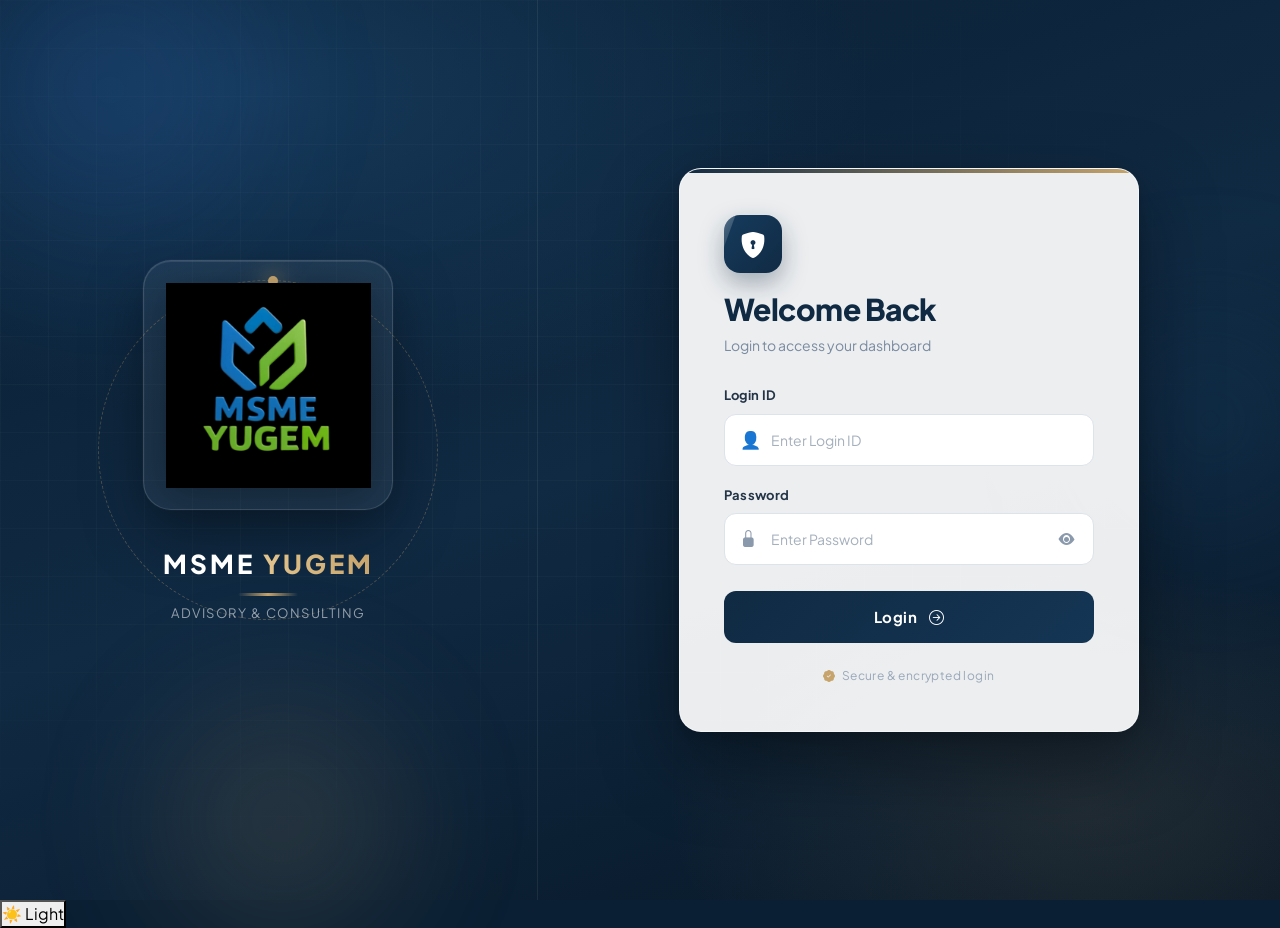
<file: frontend/index.html>
<!DOCTYPE html>
<html lang="en">

<head>

    <meta charset="UTF-8">

    <meta name="viewport" content="width=device-width, initial-scale=1.0">

    <title>Yugem Advisory - Dashboard</title>

    <link rel="stylesheet" href="css/style.css">

</head>


<body>

    <div class="app-layout">


        <!-- =====================================================
             SIDEBAR
        ====================================================== -->

        <aside class="sidebar" id="sidebar">


            <!-- MSME YUGEM LOGO -->

            <div class="sidebar-logo-image">

                <img src="images/msme-yugem-logo.jpeg" alt="MSME YUGEM" draggable="false">

            </div>


            <!-- SIDEBAR MENU -->

            <nav class="sidebar-menu">


                <a href="index.html" class="active">

                    <span>▣</span>

                    <span>Dashboard</span>

                </a>


                <a href="payment-entry.html">

                    <span>＋</span>

                    <span>New Payment</span>

                </a>


                <a href="payment-entries.html">

                    <span>▤</span>

                    <span>Payment Entries</span>

                </a>


                <a href="./report.html">
                    
                    <span>▥</span>

                    <span>Reports</span>

                </a>


                <a href="login.html" class="logout-btn">

                    <span>↪</span>

                    <span>Logout</span>

                </a>


            </nav>


        </aside>



        <!-- =====================================================
             MAIN CONTENT
        ====================================================== -->

        <main class="main-content">


            <!-- TOP HEADER -->

            <header class="top-header">


                <div class="top-header-left">


                    <button type="button" class="menu-toggle" id="menuToggle">

                        ☰

                    </button>


                    <h2>

                        Dashboard

                    </h2>


                </div>



                <div class="top-header-right">


                    <div class="user-icon">

                        👤

                    </div>


                    <span class="user-name" id="headerUserName">

                        BDE User

                    </span>


                </div>


            </header>



            <!-- =====================================================
                 CONTENT
            ====================================================== -->

            <div class="content-wrapper">


                <h1 class="page-title">

                    Dashboard

                </h1>



                <!-- =================================================
                     DASHBOARD CARDS
                ================================================== -->

                <div class="dashboard-grid">


                    <!-- TOTAL PAYMENTS -->

                    <div class="dashboard-card">

                        <div class="dashboard-card-title">

                            Total Payments

                        </div>


                        <div class="dashboard-card-value" id="totalPayments">

                            0

                        </div>


                        <div class="dashboard-card-small">

                            All payment entries

                        </div>

                    </div>



                    <!-- TODAY'S ENTRIES -->

                    <div class="dashboard-card">

                        <div class="dashboard-card-title">

                            Today's Entries

                        </div>


                        <div class="dashboard-card-value" id="todayEntries">

                            0

                        </div>


                        <div class="dashboard-card-small">

                            Entries created today

                        </div>

                    </div>



                    <!-- TOTAL AMOUNT -->

                    <div class="dashboard-card">

                        <div class="dashboard-card-title">

                            Total Amount

                        </div>


                        <div class="dashboard-card-value" id="totalAmount">

                            ₹0.00

                        </div>


                        <div class="dashboard-card-small">

                            Total payment value

                        </div>

                    </div>



                    <!-- PENDING AMOUNT -->

                    <div class="dashboard-card">

                        <div class="dashboard-card-title">

                            Pending Amount

                        </div>


                        <div class="dashboard-card-value" id="pendingAmount">

                            ₹0.00

                        </div>


                        <div class="dashboard-card-small">

                            Outstanding amount

                        </div>

                    </div>


                </div>



                <!-- =================================================
                     QUICK ACTIONS
                ================================================== -->

                <div class="card">


                    <div class="card-header-row">

                        <h3>

                            Quick Actions

                        </h3>

                    </div>


                    <div class="quick-actions">


                        <a href="payment-entry.html" class="quick-action">

                            <span class="quick-action-icon">

                                ＋

                            </span>


                            <span>

                                New Payment Entry

                            </span>

                        </a>


                    </div>


                </div>



                <!-- =================================================
                     RECENT PAYMENTS
                ================================================== -->

                <div class="card">


                    <div class="card-header-row">

                        <h3>

                            Recent Payments

                        </h3>

                    </div>


                    <div class="table-container">


                        <table>


                            <thead>

                                <tr>

                                    <th>
                                        Payment ID
                                    </th>

                                    <th>
                                        Client
                                    </th>

                                    <th>
                                        Service
                                    </th>

                                    <th>
                                        Amount
                                    </th>

                                    <th>
                                        Status
                                    </th>

                                </tr>

                            </thead>


                            <tbody id="recentPaymentsBody">


                                <tr>

                                    <td colspan="5">


                                        <div class="empty-state">


                                            <div class="empty-state-icon">

                                                ▤

                                            </div>


                                            <h3>

                                                Loading payments...

                                            </h3>


                                            <p>

                                                Please wait.

                                            </p>


                                        </div>


                                    </td>

                                </tr>


                            </tbody>


                        </table>


                    </div>


                </div>



            </div>


        </main>


    </div>



    <!-- =====================================================
         COMMON JAVASCRIPT
    ====================================================== -->


    <script src="js/common.js"></script>
    <script src="js/theme.js"></script>



    <!-- =====================================================
         DASHBOARD LIVE DATA
    ====================================================== -->

    <script>

        (function () {


            /* =================================================
               ELEMENTS
            ================================================= */

            const totalPayments =
                document.getElementById("totalPayments");


            const todayEntries =
                document.getElementById("todayEntries");


            const totalAmount =
                document.getElementById("totalAmount");


            const pendingAmount =
                document.getElementById("pendingAmount");


            const recentPaymentsBody =
                document.getElementById(
                    "recentPaymentsBody"
                );



            /* =================================================
               SAFETY CHECK
            ================================================= */

            if (
                !totalPayments ||
                !todayEntries ||
                !totalAmount ||
                !pendingAmount ||
                !recentPaymentsBody
            ) {

                console.error(
                    "Dashboard elements are missing."
                );

                return;

            }



            /* =================================================
               ESCAPE HTML
            ================================================= */

            function escapeHtml(value) {

                return String(value ?? "")
                    .replace(/&/g, "&amp;")
                    .replace(/</g, "&lt;")
                    .replace(/>/g, "&gt;")
                    .replace(/"/g, "&quot;")
                    .replace(/'/g, "&#039;");

            }



            /* =================================================
               MONEY FORMAT
            ================================================= */

            function formatMoney(value) {

                const amount =
                    Number(value || 0);


                return "₹" +
                    amount.toLocaleString(
                        "en-IN",
                        {
                            minimumFractionDigits: 2,
                            maximumFractionDigits: 2
                        }
                    );

            }



            /* =================================================
               TODAY CHECK
               API DATE FORMAT = DD-MM-YYYY
            ================================================= */

            function isToday(dateString) {

                if (!dateString) {

                    return false;

                }


                const parts =
                    String(dateString).split("-");


                if (parts.length !== 3) {

                    return false;

                }


                const day =
                    Number(parts[0]);


                const month =
                    Number(parts[1]);


                const year =
                    Number(parts[2]);


                const today =
                    new Date();


                return (
                    day === today.getDate() &&
                    month === today.getMonth() + 1 &&
                    year === today.getFullYear()
                );

            }



            /* =================================================
               GET SERVICES
            ================================================= */

            function getServices(payment) {


                if (
                    Array.isArray(payment.services) &&
                    payment.services.length > 0
                ) {

                    return payment.services
                        .filter(Boolean)
                        .join(", ");

                }


                if (
                    typeof payment.services === "string" &&
                    payment.services.trim()
                ) {

                    return payment.services;

                }


                return "—";

            }



            /* =================================================
               STATUS CLASS
            ================================================= */

            function getStatusClass(status) {

                const value =
                    String(status || "")
                        .trim()
                        .toUpperCase();


                if (value === "PAID") {

                    return "completed";

                }


                if (
                    value === "PARTIAL" ||
                    value === "PENDING"
                ) {

                    return "pending";

                }


                if (
                    value === "CANCELLED" ||
                    value === "REJECTED"
                ) {

                    return "cancelled";

                }


                return "default";

            }



            /* =================================================
               LOAD DASHBOARD
            ================================================= */

            async function loadDashboard() {


                try {


                    const response =
                        await fetch(
                            "/api/payments?_=" +
                            Date.now(),
                            {
                                cache: "no-store"
                            }
                        );


                    const data =
                        await response.json();


                    if (
                        !response.ok ||
                        data.status !== "success"
                    ) {

                        throw new Error(
                            data.message ||
                            "Unable to load payments."
                        );

                    }


                    const payments =
                        Array.isArray(data.payments)
                            ? data.payments
                            : [];



                    /* =========================================
                       TOTAL PAYMENTS
                    ========================================== */

                    totalPayments.textContent =
                        payments.length;



                    /* =========================================
                       TODAY'S ENTRIES
                    ========================================== */

                    const todayCount =
                        payments.filter(
                            function (payment) {

                                return isToday(
                                    payment.payment_date
                                );

                            }
                        ).length;


                    todayEntries.textContent =
                        todayCount;



                    /* =========================================
                       TOTAL AMOUNT
                    ========================================== */

                    let total = 0;


                    payments.forEach(
                        function (payment) {

                            total += Number(
                                payment.total_amount || 0
                            );

                        }
                    );


                    totalAmount.textContent =
                        formatMoney(total);



                    /* =========================================
                       PENDING AMOUNT
                    ========================================== */

                    let pending = 0;


                    payments.forEach(
                        function (payment) {

                            pending += Number(
                                payment.balance_amount || 0
                            );

                        }
                    );


                    pendingAmount.textContent =
                        formatMoney(pending);



                    /* =========================================
                       LATEST 7 PAYMENTS
                    ========================================== */

                    const recentPayments =
                        payments.slice(0, 7);


                    if (!recentPayments.length) {


                        recentPaymentsBody.innerHTML = `

                            <tr>

                                <td colspan="5">

                                    <div class="empty-state">

                                        <div class="empty-state-icon">
                                            ▤
                                        </div>

                                        <h3>
                                            No payment entries
                                        </h3>

                                        <p>
                                            Payment entries will appear here.
                                        </p>

                                    </div>

                                </td>

                            </tr>

                        `;


                        return;

                    }



                    /* =========================================
                       RENDER RECENT PAYMENTS
                    ========================================== */

                    recentPaymentsBody.innerHTML =
                        recentPayments
                            .map(
                                function (payment) {


                                    const services =
                                        getServices(payment);


                                    const status =
                                        payment.payment_status ||
                                        "—";


                                    const statusClass =
                                        getStatusClass(status);


                                    return `

                                        <tr>

                                            <td>

                                                <strong>
                                                    #${escapeHtml(
                                        payment.payment_id
                                    )}
                                                </strong>

                                            </td>


                                            <td>

                                                ${escapeHtml(
                                        payment.client_name ||
                                        "—"
                                    )}

                                                <small style="
                                                    display:block;
                                                    margin-top:4px;
                                                    color:#8b949d;
                                                ">

                                                    ${escapeHtml(
                                        payment.company_name ||
                                        ""
                                    )}

                                                </small>

                                            </td>


                                            <td>

                                                ${escapeHtml(
                                        services
                                    )}

                                            </td>


                                            <td>

                                                <strong>

                                                    ${formatMoney(
                                        payment.total_amount
                                    )}

                                                </strong>

                                            </td>


                                            <td>

                                                <span
                                                    class="dashboard-status ${statusClass}"
                                                >

                                                    ${escapeHtml(
                                        status
                                    )}

                                                </span>

                                            </td>

                                        </tr>

                                    `;

                                }
                            )
                            .join("");


                }


                catch (error) {


                    console.error(
                        "Dashboard live update error:",
                        error
                    );


                    recentPaymentsBody.innerHTML = `

                        <tr>

                            <td colspan="5">

                                <div class="empty-state">

                                    <div class="empty-state-icon">
                                        ⚠
                                    </div>

                                    <h3>
                                        Unable to load payments
                                    </h3>

                                    <p>
                                        Please check the server connection.
                                    </p>

                                </div>

                            </td>

                        </tr>

                    `;

                }

            }



            /* =================================================
               FIRST LOAD
            ================================================= */

            loadDashboard();



            /* =================================================
               LIVE UPDATE
               Every 5 Seconds
            ================================================= */

            setInterval(
                loadDashboard,
                5000
            );


        })();

    </script>



    <!-- =====================================================
         LOGO PROTECTION
    ====================================================== -->

    <script>


        function isLogoElement(target) {

            return (
                target instanceof Element &&
                target.closest(
                    ".sidebar-logo-image"
                ) !== null
            );

        }



        /* RIGHT CLICK PROTECTION */

        document.addEventListener(
            "contextmenu",
            function (event) {

                if (
                    isLogoElement(
                        event.target
                    )
                ) {

                    event.preventDefault();

                }

            }
        );



        /* DRAG PROTECTION */

        document.addEventListener(
            "dragstart",
            function (event) {

                if (
                    isLogoElement(
                        event.target
                    )
                ) {

                    event.preventDefault();

                }

            }
        );



        /* SELECTION PROTECTION */

        document.addEventListener(
            "selectstart",
            function (event) {

                if (
                    isLogoElement(
                        event.target
                    )
                ) {

                    event.preventDefault();

                }

            }
        );


    </script>


</body>

</html>
</file>
<file: frontend/css/style.css>
@import url('https://fonts.googleapis.com/css2?family=Geist:wght@400;500;600;700&family=Geist+Mono:wght@500&display=swap');

/* =========================================================
   YUGEM DESIGN SYSTEM — single source of truth (dark fintech)
========================================================= */
:root {
    color-scheme: dark;
    --bg: #07090c;
    --bg-2: #0b0e13;
    --surface: #0f1319;
    --surface-2: #131820;
    --surface-3: #1a2029;
    --border: #1f2630;
    --border-strong: #2c3542;
    --text: #e7ecf2;
    --text-2: #b4bfcb;
    --muted: #7a8594;
    --primary: #22c55e;
    --primary-strong: #16a34a;
    --primary-soft: rgba(34, 197, 94, 0.12);
    --primary-line: rgba(34, 197, 94, 0.35);
    --blue: #3b82f6;
    --blue-soft: rgba(59, 130, 246, 0.12);
    --blue-line: rgba(59, 130, 246, 0.35);
    --danger: #f04444;
    --danger-soft: rgba(240, 68, 68, 0.12);
    --danger-line: rgba(240, 68, 68, 0.35);
    --warning: #f59e0b;
    --warning-soft: rgba(245, 158, 11, 0.12);
    --warning-line: rgba(245, 158, 11, 0.35);
    --radius: 10px;
    --radius-sm: 7px;
    --shadow-sm: 0 1px 2px rgba(0, 0, 0, 0.4);
    --shadow-md: 0 8px 24px rgba(0, 0, 0, 0.45);
    --shadow-lg: 0 18px 45px rgba(0, 0, 0, 0.6);
    --font: 'Geist', 'Segoe UI', system-ui, sans-serif;
    --mono: 'Geist Mono', ui-monospace, monospace;
    --grid: linear-gradient(rgba(255, 255, 255, 0.025) 1px, transparent 1px) 0 0 / 32px 32px,
        linear-gradient(90deg, rgba(255, 255, 255, 0.025) 1px, transparent 1px) 0 0 / 32px 32px;
}

500;
600;
700;
800&display=swap');


* {
    margin: 0;
    padding: 0;
    box-sizing: border-box;
}

html {
    scroll-behavior: smooth;
}



body {
    font-family: var(--font);
    background: radial-gradient(ellipse 70% 45% at 85% -10%, rgba(34, 197, 94, 0.1), transparent 60%),
        radial-gradient(ellipse 60% 40% at -10% 110%, rgba(59, 130, 246, 0.08), transparent 60%),
        var(--surface-3);
    color: var(--text);
    min-height: 100vh;
    -webkit-font-smoothing: antialiased;
}

::selection {
    background: rgba(34, 197, 94, 0.35);
}

::-webkit-scrollbar {
    width: 9px;
    height: 9px;
}

::-webkit-scrollbar-track {
    background: transparent;
}

::-webkit-scrollbar-thumb {
    background: var(--border-strong);
    border-radius: 10px;
}

::-webkit-scrollbar-thumb:hover {
    background: var(--primary);
}

button,
input,
select,
textarea {
    font-family: inherit;
}

button {
    cursor: pointer;
}

input,
select,
textarea {
    outline: none;
}

a {
    text-decoration: none;
    color: inherit;
}


/* =========================================================
   LOGIN
========================================================= */

.login-page {
    min-height: 100vh;
    display: flex;
    background: var(--surface);
}

.login-left {
    width: 38%;
    min-height: 100vh;
    background: linear-gradient(160deg, var(--blue), var(--blue) 55%, var(--blue));
    position: relative;
    overflow: hidden;
    display: flex;
    align-items: center;
    justify-content: center;
}

.login-left::after {
    content: "";
    position: absolute;
    width: 120%;
    height: 260px;
    left: -10%;
    bottom: -140px;
    background: linear-gradient(90deg, var(--primary), var(--primary), var(--primary));
    border-radius: 50% 50% 0 0;
    opacity: 0.9;
    z-index: 1;
}

.login-left::before {
    content: "";
    position: absolute;
    width: 120%;
    height: 220px;
    left: -10%;
    bottom: -180px;
    background: var(--blue);
    border-radius: 50% 50% 0 0;
    z-index: 2;
}

.login-brand {
    width: 100%;
    color: var(--text);
    text-align: center;
    position: relative;
    z-index: 5;
    display: flex;
    align-items: center;
    justify-content: center;
}

.login-logo-image {
    width: 100%;
    display: flex;
    align-items: center;
    justify-content: center;
    margin: 0 auto;
    position: relative;
    z-index: 10;
}

.login-logo-image img {
    width: 220px;
    height: 220px;
    object-fit: contain;
    display: block;
    filter: drop-shadow(0 10px 25px rgba(0, 0, 0, 0.66));
    user-select: none;
    -webkit-user-select: none;
    -webkit-user-drag: none;
    pointer-events: none;
}

.login-logo {
    display: none;
}

.login-brand h1,
.login-brand h2,
.login-brand p {
    display: none;
}

.login-right {
    flex: 1;
    min-height: 100vh;
    display: flex;
    align-items: center;
    justify-content: center;
    padding: 40px;
}

.login-box {
    width: 100%;
    max-width: 410px;
}

.login-box h2 {
    color: var(--blue);
    font-size: 27px;
    font-weight: 800;
    margin-bottom: 8px;
}

.subtitle {
    color: var(--muted);
    font-size: 13px;
    margin-bottom: 30px;
}

.login-form-group {
    margin-bottom: 20px;
}

.login-form-group label {
    display: block;
    font-size: 12px;
    font-weight: 700;
    margin-bottom: 8px;
}

.login-input-wrapper {
    position: relative;
}

.login-input-wrapper input {
    width: 100%;
    height: 48px;
    padding: 0 45px 0 14px;
    border: 1.5px solid var(--border);
    border-radius: 10px;
    font-size: 13px;
    background: var(--surface);
    transition: border-color 0.25s ease,
        box-shadow 0.25s ease;
}

.login-input-wrapper input:hover {
    border-color: var(--border-strong);
}

.login-input-wrapper input:focus {
    border-color: var(--primary);
    box-shadow: 0 0 0 4px rgba(34, 197, 94, 0.16);
}

.login-input-icon {
    position: absolute;
    right: 14px;
    top: 50%;
    transform: translateY(-50%);
}

.password-toggle {
    position: absolute;
    right: 8px;
    top: 50%;
    transform: translateY(-50%);
    border: none;
    background: transparent;
    font-size: 16px;
    width: 34px;
    height: 34px;
    border-radius: 8px;
    color: var(--muted);
    display: flex;
    align-items: center;
    justify-content: center;
    transition: all 0.2s ease;
}

.password-toggle:hover {
    background: var(--surface-2);
    color: var(--blue);
}

.login-button {
    width: 100%;
    height: 48px;
    border: none;
    border-radius: 10px;
    background: linear-gradient(135deg, var(--blue) 0%, var(--blue) 100%);
    background-size: 150% 150%;
    color: var(--text);
    font-weight: 700;
    font-size: 13px;
    letter-spacing: 0.4px;
    position: relative;
    overflow: hidden;
    transition: background-position 0.4s ease,
        transform 0.2s ease,
        box-shadow 0.3s ease;
}

.login-button:hover {
    background-position: 100% 100%;
    transform: translateY(-2px);
    box-shadow: 0 12px 28px rgba(59, 130, 246, 0.32);
}

.login-button:active {
    transform: translateY(0) scale(0.98);
}


/* =========================================================
   APP LAYOUT
========================================================= */

.app-layout {
    min-height: 100vh;
    display: flex;
}


/* =========================================================
   SIDEBAR
========================================================= */

.sidebar {
    width: 250px;
    min-height: 100vh;
    position: fixed;
    left: 0;
    top: 0;
    bottom: 0;
    background: linear-gradient(180deg, var(--blue) 0%, var(--blue) 45%, var(--blue) 100%);
    color: var(--text);
    z-index: 1060;
    display: flex;
    flex-direction: column;
    box-shadow: 4px 0 24px rgba(59, 130, 246, 0.25);
    overflow-y: auto;
}

.sidebar::after {
    content: "";
    position: absolute;
    right: 0;
    top: 0;
    bottom: 0;
    width: 1px;
    background: linear-gradient(180deg, transparent, rgba(34, 197, 94, 0.35), transparent);
}

.sidebar-logo-image {
    padding: 26px 20px 18px;
    display: flex;
    align-items: center;
    justify-content: center;
    position: relative;
}

.sidebar-logo-image::after {
    content: "";
    position: absolute;
    left: 25px;
    right: 25px;
    bottom: 0;
    height: 1px;
    background: linear-gradient(90deg, transparent, rgba(34, 197, 94, 0.45), transparent);
}

.sidebar-logo-image img {
    width: 100px;
    height: 100px;
    object-fit: contain;
    display: block;
    filter: drop-shadow(0 8px 18px rgba(0, 0, 0, 0.77));
    user-select: none;
    -webkit-user-select: none;
    -webkit-user-drag: none;
    pointer-events: none;
    transition: transform 0.35s ease;
}

.sidebar-logo-image img:hover {
    transform: scale(1.05);
}

.sidebar-logo {
    padding: 22px 20px 14px;
    text-align: center;
    border-bottom: 1px solid rgba(255, 255, 255, 0.056);
}

.sidebar-brand-mark {
    display: none;
}

.sidebar-logo h1 {
    color: var(--text);
    font-size: 19px;
    font-weight: 800;
    letter-spacing: 3px;
}

.sidebar-logo span {
    display: block;
    margin-top: 3px;
    color: var(--primary);
    font-size: 9px;
    letter-spacing: 4px;
}

.sidebar-menu {
    padding: 18px 12px;
    flex: 1;
}

.sidebar-menu a {
    display: flex;
    align-items: center;
    gap: 12px;
    padding: 13px 15px;
    border-radius: 10px;
    margin-bottom: 6px;
    color: var(--text-2);
    font-size: 13px;
    font-weight: 600;
    position: relative;
    transition: background 0.25s ease,
        color 0.25s ease,
        transform 0.25s ease;
}

.sidebar-menu a::before {
    content: "";
    position: absolute;
    left: 0;
    top: 50%;
    transform: translateY(-50%) scaleY(0);
    width: 3px;
    height: 22px;
    border-radius: 0 4px 4px 0;
    background: linear-gradient(180deg, var(--primary), var(--primary));
    transition: transform 0.25s ease;
}

.sidebar-menu a:hover {
    background: rgba(255, 255, 255, 0.056);
    color: var(--text);
    transform: translateX(4px);
}

.sidebar-menu a:hover::before,
.sidebar-menu a.active::before {
    transform: translateY(-50%) scaleY(1);
}

.sidebar-menu a.active {
    background: linear-gradient(90deg, rgba(34, 197, 94, 0.22), rgba(34, 197, 94, 0.06));
    color: var(--text);
}

.sidebar-menu a.logout-btn {
    margin-top: 14px;
    color: var(--danger);
}

.sidebar-menu a.logout-btn:hover {
    background: rgba(240, 68, 68, 0.18);
    color: var(--danger);
}


/* =========================================================
   MAIN
========================================================= */

.main-content {
    width: calc(100% - 250px);
    margin-left: 250px;
    min-height: 100vh;
}


/* =========================================================
   HEADER
========================================================= */

.top-header {
    height: 64px;
    background: linear-gradient(90deg, var(--blue), var(--blue) 55%, var(--blue));
    color: var(--text);
    display: flex;
    align-items: center;
    justify-content: space-between;
    padding: 0 24px;
    position: sticky;
    top: 0;
    z-index: 500;
    box-shadow: 0 4px 18px rgba(59, 130, 246, 0.25);
}

.top-header-left {
    display: flex;
    align-items: center;
    gap: 14px;
}

.top-header h2 {
    font-size: 15px;
    font-weight: 700;
    letter-spacing: 0.3px;
}

.top-header-right {
    display: flex;
    align-items: center;
    gap: 10px;
    background: rgba(255, 255, 255, 0.056);
    border: 1px solid rgba(255, 255, 255, 0.084);
    padding: 6px 14px 6px 6px;
    border-radius: 999px;
    backdrop-filter: blur(6px);
}

.user-icon {
    width: 30px;
    height: 30px;
    background: linear-gradient(135deg, var(--primary), var(--primary));
    color: var(--blue);
    border-radius: 50%;
    display: flex;
    align-items: center;
    justify-content: center;
    font-size: 14px;
}

.user-name {
    font-size: 12px;
    font-weight: 600;
}

.menu-toggle {
    display: none;
    background: rgba(255, 255, 255, 0.07);
    border: 1px solid rgba(255, 255, 255, 0.105);
    color: var(--text);
    font-size: 18px;
    width: 38px;
    height: 38px;
    border-radius: 10px;
    transition: background 0.2s ease;
}

.menu-toggle:hover {
    background: rgba(255, 255, 255, 0.14);
}


/* =========================================================
   CONTENT
========================================================= */

.content-wrapper {
    width: 100%;
    max-width: 1400px;
    margin: 0 auto;
    padding: 24px;
}

.page-title {
    color: var(--blue);
    font-size: 22px;
    font-weight: 800;
    letter-spacing: -0.3px;
    margin-bottom: 20px;
}

.page-banner {
    border-radius: var(--radius);
    padding: 22px 26px;
    margin-bottom: 22px;
    background: radial-gradient(ellipse 60% 120% at 90% 50%, rgba(34, 197, 94, 0.28), transparent 60%),
        linear-gradient(120deg, var(--blue), var(--blue) 55%, var(--blue));
    color: var(--text);
    position: relative;
    overflow: hidden;
    box-shadow: 0 8px 24px rgba(59, 130, 246, 0.09);
}

.page-banner h2 {
    font-size: 20px;
    font-weight: 800;
    margin-bottom: 5px;
}

.page-banner p {
    font-size: 12px;
    color: rgba(255, 255, 255, 0.455);
    margin: 0;
}

.page-banner .banner-gold {
    color: var(--primary);
}


/* =========================================================
   FORM SECTION
========================================================= */

.form-section {
    background: var(--surface);
    border: 1px solid var(--border);
    border-radius: var(--radius);
    padding: 24px;
    margin-bottom: 18px;
    box-shadow: 0 2px 8px rgba(59, 130, 246, 0.05);
    position: relative;
    overflow: hidden;
    transition: box-shadow 0.3s ease;
}

.form-section::before {
    content: "";
    position: absolute;
    left: 0;
    top: 0;
    bottom: 0;
    width: 3px;
    background: linear-gradient(180deg, var(--blue), var(--primary));
    opacity: 0.85;
}

.form-section:hover {
    box-shadow: 0 8px 24px rgba(59, 130, 246, 0.09);
}

.form-section-title {
    display: flex;
    align-items: center;
    gap: 10px;
    color: var(--blue);
    font-size: 14px;
    font-weight: 800;
    margin-bottom: 20px;
}

.section-number {
    width: 26px;
    height: 26px;
    flex-shrink: 0;
    border-radius: 50%;
    background: linear-gradient(135deg, var(--blue), var(--blue));
    color: var(--text);
    display: flex;
    align-items: center;
    justify-content: center;
    font-size: 12px;
    font-weight: 700;
    box-shadow: 0 4px 10px rgba(59, 130, 246, 0.28);
}


/* =========================================================
   FORM GRID
========================================================= */

.form-grid {
    display: grid;
    grid-template-columns: repeat(2, minmax(0, 1fr));
    gap: 18px 28px;
}

.payment-details-grid {
    display: grid;
    grid-template-columns: repeat(2, minmax(0, 1fr));
    gap: 18px 28px;
}

.full-width {
    grid-column: 1 / -1;
}


/* =========================================================
   FORM CONTROLS
========================================================= */

.form-group {
    display: flex;
    flex-direction: column;
    gap: 7px;
}

.form-group label,
.upload-title {
    font-size: 11px;
    color: var(--text-2);
    font-weight: 700;
}

.required {
    color: var(--danger);
}

.form-group input,
.form-group select,
.form-group textarea {
    width: 100%;
    min-height: 42px;
    border: 1.5px solid var(--border);
    border-radius: 9px;
    padding: 9px 13px;
    background: var(--surface);
    color: var(--text);
    font-size: 12px;
    transition: border-color 0.25s ease,
        box-shadow 0.25s ease;
}

.form-group textarea {
    min-height: 90px;
    resize: vertical;
}

.form-group input:hover,
.form-group select:hover,
.form-group textarea:hover {
    border-color: var(--border-strong);
}

.form-group input:focus,
.form-group select:focus,
.form-group textarea:focus {
    border-color: var(--primary);
    box-shadow: 0 0 0 4px rgba(34, 197, 94, 0.15);
}

.readonly-field {
    background: var(--surface-2);
    color: var(--text-2);
    border-style: dashed;
    cursor: not-allowed;
}


/* =========================================================
   DATE TIME
========================================================= */

.date-time-grid {
    display: grid;
    grid-template-columns: 1fr 1fr;
    gap: 8px;
}

.date-time-grid input {
    min-width: 0;
}


/* =========================================================
   RADIO
========================================================= */

.radio-group {
    min-height: 42px;
    display: flex;
    align-items: center;
    flex-wrap: wrap;
    gap: 22px;
}

.radio-item {
    display: flex;
    align-items: center;
    gap: 7px;
    font-size: 12px;
    color: var(--text-2);
    cursor: pointer;
}

.radio-item input {
    width: auto;
    min-height: auto;
    accent-color: var(--blue);
}


/* =========================================================
   CALCULATION
========================================================= */

.calculation-box {
    margin-top: 18px;
    border-top: 1px solid var(--border);
    padding-top: 10px;
}

.calculation-row {
    min-height: 36px;
    display: flex;
    align-items: center;
    justify-content: space-between;
    border-bottom: 1px solid var(--border);
    font-size: 12px;
}

.calculation-label {
    color: var(--text-2);
}

.calculation-input {
    width: 110px;
    min-height: 32px;
    border: none;
    background: transparent;
    text-align: right;
    font-weight: 700;
    padding: 2px;
}

.calculation-row.total {
    color: var(--blue);
    font-weight: 800;
    font-size: 13px;
}


/* =========================================================
   UPLOAD
========================================================= */

.upload-grid {
    display: grid;
    grid-template-columns: 1fr 1fr;
    gap: 25px;
}

.upload-title {
    margin-bottom: 9px;
}

.upload-box {
    min-height: 150px;
    border: 2px dashed var(--border);
    border-radius: var(--radius);
    background: var(--surface-2);
    display: flex;
    flex-direction: column;
    align-items: center;
    justify-content: center;
    text-align: center;
    padding: 20px;
    cursor: pointer;
    transition: border-color 0.25s ease,
        background 0.25s ease,
        transform 0.25s ease;
}

.upload-box:hover {
    border-color: var(--primary);
    background: var(--primary-soft);
    transform: translateY(-2px);
}

.upload-icon {
    font-size: 30px;
    color: var(--blue);
    margin-bottom: 8px;
}

.upload-box strong {
    font-size: 11px;
    color: var(--text-2);
}

.upload-box span {
    margin-top: 6px;
    font-size: 10px;
    color: var(--muted);
}

.upload-file-name {
    color: var(--primary);
    word-break: break-word;
    font-weight: 600;
}


/* =========================================================
   BUTTONS
========================================================= */

.form-actions {
    display: flex;
    justify-content: flex-end;
    gap: 12px;
    padding-bottom: 24px;
}

.submit-btn,
.secondary-btn {
    min-height: 42px;
    padding: 0 22px;
    border-radius: 10px;
    border: none;
    font-size: 12px;
    font-weight: 700;
    letter-spacing: 0.3px;
    position: relative;
    overflow: hidden;
    transition: transform 0.2s ease,
        box-shadow 0.3s ease,
        background 0.3s ease;
}

.submit-btn {
    background: linear-gradient(135deg, var(--blue) 0%, var(--blue) 100%);
    color: var(--text);
}

.submit-btn:hover {
    transform: translateY(-2px);
    box-shadow: 0 10px 24px rgba(59, 130, 246, 0.32);
}

.submit-btn:active,
.secondary-btn:active {
    transform: translateY(0) scale(0.98);
}

.secondary-btn {
    background: var(--surface-3);
    color: var(--text-2);
}

.secondary-btn:hover {
    background: var(--surface-3);
    transform: translateY(-2px);
}

.submit-btn:disabled {
    opacity: 0.65;
    cursor: wait;
    transform: none;
}


/* =========================================================
   CARDS
========================================================= */

.card {
    background: var(--surface);
    border: 1px solid var(--border);
    border-radius: var(--radius);
    padding: 22px;
    margin-bottom: 20px;
    box-shadow: 0 2px 8px rgba(59, 130, 246, 0.05);
    transition: box-shadow 0.3s ease;
}

.card:hover {
    box-shadow: 0 8px 24px rgba(59, 130, 246, 0.09);
}

.card-header-row {
    display: flex;
    justify-content: space-between;
    align-items: center;
    margin-bottom: 18px;
}

.card-header-row h3 {
    color: var(--blue);
    font-size: 15px;
    font-weight: 800;
}


/* =========================================================
   DASHBOARD
========================================================= */

.dashboard-grid {
    display: grid;
    grid-template-columns: repeat(4, 1fr);
    gap: 16px;
    margin-bottom: 20px;
}

.dashboard-card {
    background: var(--surface);
    border: 1px solid var(--border);
    border-radius: var(--radius);
    padding: 20px;
    position: relative;
    overflow: hidden;
    box-shadow: 0 2px 8px rgba(59, 130, 246, 0.05);
    transition: transform 0.3s ease,
        box-shadow 0.3s ease;
}

.dashboard-card::before {
    content: "";
    position: absolute;
    top: 0;
    left: 0;
    right: 0;
    height: 3px;
    background: linear-gradient(90deg, var(--blue), var(--primary));
    opacity: 0;
    transition: opacity 0.3s ease;
}

.dashboard-card:hover {
    transform: translateY(-4px);
    box-shadow: 0 18px 45px rgba(59, 130, 246, 0.14);
}

.dashboard-card:hover::before {
    opacity: 1;
}

.dashboard-card-title {
    color: var(--muted);
    font-size: 11px;
    font-weight: 700;
    text-transform: uppercase;
    letter-spacing: 0.6px;
    margin-bottom: 10px;
}

.dashboard-card-value {
    color: var(--blue);
    font-size: 25px;
    font-weight: 800;
    letter-spacing: -0.5px;
}

.dashboard-card-small {
    color: var(--muted);
    font-size: 10px;
    margin-top: 7px;
}

.dashboard-card-icon {
    position: absolute;
    right: 16px;
    top: 16px;
    width: 40px;
    height: 40px;
    border-radius: 11px;
    display: flex;
    align-items: center;
    justify-content: center;
    font-size: 17px;
    background: linear-gradient(135deg, var(--blue-soft), var(--blue-soft));
    color: var(--blue);
    transition: transform 0.3s ease;
}

.dashboard-card:hover .dashboard-card-icon {
    transform: scale(1.1) rotate(-6deg);
}


/* =========================================================
   QUICK ACTIONS
========================================================= */

.quick-actions {
    display: flex;
    gap: 12px;
    flex-wrap: wrap;
}

.quick-action {
    display: flex;
    align-items: center;
    gap: 10px;
    border: 1.5px solid var(--border);
    padding: 13px 18px;
    border-radius: 10px;
    font-size: 12px;
    font-weight: 700;
    color: var(--blue);
    background: var(--surface);
    transition: border-color 0.25s ease,
        transform 0.25s ease,
        box-shadow 0.25s ease,
        background 0.25s ease;
}

.quick-action:hover {
    border-color: var(--primary);
    background: var(--primary-soft);
    transform: translateY(-3px);
    box-shadow: 0 10px 22px rgba(34, 197, 94, 0.2);
}

.quick-action-icon {
    width: 28px;
    height: 28px;
    border-radius: 50%;
    background: linear-gradient(135deg, var(--blue), var(--blue));
    color: var(--text);
    display: flex;
    align-items: center;
    justify-content: center;
    font-size: 14px;
    flex-shrink: 0;
}


/* =========================================================
   TABLE
========================================================= */

.table-container {
    width: 100%;
    overflow-x: auto;
    border-radius: 10px;
    border: 1px solid var(--border);
}

table {
    width: 100%;
    min-width: 650px;
    border-collapse: collapse;
}

th {
    background: linear-gradient(180deg, var(--surface-2), var(--surface-3));
    padding: 13px 14px;
    text-align: left;
    font-size: 10px;
    font-weight: 800;
    text-transform: uppercase;
    letter-spacing: 0.6px;
    color: var(--text-2);
    white-space: nowrap;
}

td {
    padding: 13px 14px;
    border-bottom: 1px solid var(--border);
    font-size: 11px;
    color: var(--text-2);
    vertical-align: middle;
}

tbody tr {
    transition: background 0.2s ease;
}

tbody tr:hover {
    background: var(--primary-soft);
}

tbody tr:last-child td {
    border-bottom: none;
}


/* =========================================================
   EMPTY STATE
========================================================= */

.empty-state {
    text-align: center;
    padding: 40px 30px;
    color: var(--muted);
}

.empty-state-icon {
    font-size: 34px;
    margin-bottom: 10px;
    opacity: 0.7;
}

.empty-state h3 {
    font-size: 14px;
    font-weight: 700;
    color: var(--text-2);
    margin-bottom: 6px;
}

.empty-state p {
    font-size: 11px;
}


/* =========================================================
   ALERTS
========================================================= */

.alert {
    padding: 13px 16px;
    border-radius: 10px;
    margin-bottom: 16px;
    font-size: 12px;
    font-weight: 600;
    border: 1px solid transparent;
    animation: alertIn 0.35s ease both;
}

@keyframes alertIn {
    from {
        opacity: 0;
        transform: translateY(-8px);
    }

    to {
        opacity: 1;
        transform: translateY(0);
    }
}

.alert-success {
    background: var(--primary-soft);
    color: var(--primary);
    border-color: var(--primary);
}

.alert-danger {
    background: var(--danger-soft);
    color: var(--danger);
    border-color: var(--danger);
}


/* =========================================================
   LOADING SPINNER
========================================================= */

.spinner {
    display: inline-block;
    width: 15px;
    height: 15px;
    border: 2px solid rgba(255, 255, 255, 0.28);
    border-top-color: var(--border);
    border-radius: 50%;
    animation: spin 0.7s linear infinite;
    vertical-align: middle;
}

@keyframes spin {
    to {
        transform: rotate(360deg);
    }
}


/* =========================================================
   PAYMENT ENTRY EXTRAS
========================================================= */

.pe-toggle {
    display: flex;
    flex-wrap: wrap;
    gap: 10px;
}

.pe-toggle .pe-opt {
    flex: 1;
    min-width: 140px;
    min-height: 46px;
    padding: 10px 14px;
    border: 1.5px solid var(--border);
    border-radius: 10px;
    background: var(--blue-soft);
    color: var(--text-2);
    font-size: 12px;
    font-weight: 700;
    text-align: center;
    cursor: pointer;
    display: flex;
    flex-direction: column;
    align-items: center;
    justify-content: center;
    gap: 3px;
    transition: border-color 0.25s ease,
        background 0.25s ease,
        transform 0.25s ease,
        box-shadow 0.25s ease;
}

.pe-toggle .pe-opt:hover {
    transform: translateY(-2px);
    box-shadow: 0 2px 8px rgba(59, 130, 246, 0.05);
}

.pe-toggle .pe-opt b {
    font-size: 19px;
    font-weight: 800;
}

.pe-toggle .pe-opt small {
    font-size: 10px;
    font-weight: 500;
}

.pe-toggle .pe-green.active {
    background: var(--primary-soft);
    border-color: var(--primary);
    color: var(--primary);
    box-shadow: 0 6px 16px rgba(34, 197, 94, 0.18);
}

.pe-toggle .pe-blue.active {
    background: var(--blue-soft);
    border-color: var(--blue);
    color: var(--blue);
    box-shadow: 0 6px 16px rgba(59, 130, 246, 0.16);
}

.pe-grid3 {
    grid-template-columns: repeat(3, minmax(0, 1fr));
}

.pe-cards {
    display: flex;
    flex-wrap: wrap;
    gap: 13px;
    margin-top: 18px;
}

.pe-card {
    flex: 1;
    min-width: 180px;
    padding: 16px 18px;
    border-radius: var(--radius);
    border: 1px solid transparent;
    transition: transform 0.25s ease, box-shadow 0.25s ease;
}

.pe-card:hover {
    transform: translateY(-3px);
}

.pe-card small {
    display: block;
    font-size: 10px;
    font-weight: 800;
    letter-spacing: 1px;
    text-transform: uppercase;
    margin-bottom: 6px;
    opacity: 0.85;
}

.pe-card strong {
    font-size: 21px;
    font-weight: 800;
}

.pe-card-green {
    background: var(--primary-soft);
    border-color: var(--primary);
    color: var(--primary);
}

.pe-card-blue {
    background: var(--blue-soft);
    border-color: var(--blue);
    color: var(--text);
}

.pe-card-yellow {
    background: var(--primary-soft);
    border-color: var(--primary);
    color: var(--warning);
    display: flex;
    align-items: center;
    justify-content: space-between;
}

.pe-card-yellow small {
    margin: 0;
}

.pe-wide {
    flex-basis: 100%;
}

.pe-chips {
    display: flex;
    flex-wrap: wrap;
    gap: 8px;
    margin-top: 14px;
}

.pe-chip {
    background: linear-gradient(135deg, var(--blue-soft), var(--blue-soft));
    color: var(--blue);
    padding: 6px 14px;
    border-radius: 999px;
    font-size: 11px;
    font-weight: 700;
    border: 1px solid var(--blue);
    animation: chipIn 0.3s ease both;
}

@keyframes chipIn {
    from {
        opacity: 0;
        transform: scale(0.8);
    }

    to {
        opacity: 1;
        transform: scale(1);
    }
}

.pe-muted {
    color: var(--muted);
    font-size: 11px;
}


/* =========================================================
   SERVICES MODAL
========================================================= */

.pe-modal {
    position: fixed;
    inset: 0;
    background: rgba(59, 130, 246, 0.55);
    backdrop-filter: blur(4px);
    display: flex;
    align-items: center;
    justify-content: center;
    z-index: 2000;
    padding: 16px;
    animation: fadeIn 0.25s ease both;
}

@keyframes fadeIn {
    from {
        opacity: 0;
    }

    to {
        opacity: 1;
    }
}

.pe-modal[hidden] {
    display: none;
}

.pe-modal-box {
    background: var(--surface);
    border-radius: 16px;
    width: 100%;
    max-width: 720px;
    max-height: 90vh;
    display: flex;
    flex-direction: column;
    box-shadow: 0 30px 80px rgba(0, 0, 0, 0.77);
    overflow: hidden;
    animation: modalIn 0.35s cubic-bezier(0.22, 1, 0.36, 1) both;
}

@keyframes modalIn {
    from {
        opacity: 0;
        transform: translateY(24px) scale(0.97);
    }

    to {
        opacity: 1;
        transform: translateY(0) scale(1);
    }
}

.pe-modal-head {
    display: flex;
    justify-content: space-between;
    align-items: flex-start;
    padding: 20px 22px 12px;
    border-bottom: 1px solid var(--border);
}

.pe-modal-head h3 {
    color: var(--blue);
    font-size: 16px;
    font-weight: 800;
}

.pe-modal-head p {
    color: var(--muted);
    font-size: 12px;
    margin-top: 4px;
}

.pe-close {
    width: 34px;
    height: 34px;
    border: none;
    border-radius: 9px;
    background: var(--surface-3);
    color: var(--blue);
    font-size: 14px;
    transition: all 0.2s ease;
}

.pe-close:hover {
    background: var(--danger-soft);
    color: var(--danger);
    transform: rotate(90deg);
}

.pe-modal-body {
    overflow-y: auto;
    padding: 4px 22px;
}

.pe-modal-foot {
    padding: 16px 22px;
    text-align: right;
    border-top: 1px solid var(--border);
    background: var(--surface-2);
}

.pe-group {
    display: flex;
    align-items: center;
    gap: 10px;
    margin: 18px 0 11px;
    color: var(--muted);
    font-size: 10px;
    font-weight: 800;
    letter-spacing: 2px;
    text-transform: uppercase;
}

.pe-group::before,
.pe-group::after {
    content: "";
    flex: 1;
    height: 1px;
    background: var(--surface-3);
}

.pe-svc-grid {
    display: grid;
    grid-template-columns: 1fr 1fr;
    gap: 10px;
}

.pe-svc {
    display: flex;
    align-items: center;
    gap: 11px;
    padding: 12px 14px;
    border: 1.5px solid var(--border);
    border-radius: 10px;
    background: var(--surface-2);
    font-size: 12px;
    font-weight: 600;
    cursor: pointer;
    transition: border-color 0.2s ease,
        background 0.2s ease,
        transform 0.2s ease;
}

.pe-svc input {
    width: 16px;
    height: 16px;
    accent-color: var(--blue);
}

.pe-svc:hover {
    transform: translateY(-2px);
    border-color: var(--border-strong);
}

.pe-svc:hover,
.pe-svc:has(input:checked) {
    border-color: var(--blue);
    background: var(--blue-soft);
    color: var(--blue);
}


/* =========================================================
   DASHBOARD STATUS BADGES
========================================================= */

.dashboard-status {
    display: inline-block;
    padding: 6px 12px;
    border-radius: 999px;
    font-size: 9px;
    font-weight: 800;
    text-transform: uppercase;
    letter-spacing: 0.5px;
    white-space: nowrap;
}

.dashboard-status.completed {
    background: var(--primary-soft);
    color: var(--primary);
}

.dashboard-status.pending {
    background: var(--primary-soft);
    color: var(--warning);
}

.dashboard-status.cancelled {
    background: var(--danger-soft);
    color: var(--danger);
}

.dashboard-status.default {
    background: var(--surface-3);
    color: var(--text-2);
}

#recentPaymentsBody td small {
    display: block;
    margin-top: 4px;
    color: var(--muted);
    font-size: 9px;
}

.recent-services {
    max-width: 260px;
    color: var(--text-2);
    font-size: 10px;
    line-height: 1.5;
}


/* =========================================================
   PAYMENT ENTRY — BDE / PAN / OTHER SERVICE
========================================================= */

#bdeName,
#panCard,
#otherService {
    width: 100%;
}

#bdeName:not(.readonly-field),
#panCard,
#otherService {
    background: var(--surface);
    border: 1.5px solid var(--border);
    color: var(--text);
    cursor: text;
}

#bdeName:focus,
#panCard:focus,
#otherService:focus {
    border-color: var(--primary);
    box-shadow: 0 0 0 4px rgba(34, 197, 94, 0.15);
}

#otherServiceGroup {
    margin-top: 12px;
}

#otherServiceGroup[hidden] {
    display: none;
}

#serviceChips {
    display: flex;
    flex-wrap: wrap;
    gap: 8px;
    margin-top: 12px;
}

#serviceChips:empty {
    display: none;
}


/* =========================================================
   REFERENCE IMAGE SERVICE CATEGORY
========================================================= */

.pe-service-category {
    display: flex;
    align-items: center;
    gap: 12px;
    margin: 18px 0 10px;
    color: var(--muted);
    font-size: 10px;
    font-weight: 800;
    letter-spacing: 2px;
    text-transform: uppercase;
}

.pe-service-category::before,
.pe-service-category::after {
    content: "";
    flex: 1;
    height: 1px;
    background: var(--surface-3);
}

.pe-service-category:first-child {
    margin-top: 12px;
}


/* =========================================================
   SERVICE CARD
========================================================= */

.pe-svc {
    min-height: 56px;
    padding: 10px 14px;
    gap: 12px;
    border: 1px solid var(--border);
    border-radius: 12px;
    background: var(--blue-soft);
    color: var(--text-2);
    font-size: 14px;
    font-weight: 700;
}

.pe-svc input {
    width: 22px;
    height: 22px;
    margin: 0;
    flex: 0 0 22px;
    cursor: pointer;
    accent-color: var(--blue);
}

.pe-svc-icon {
    width: 24px;
    min-width: 24px;
    text-align: center;
    font-size: 17px;
}

.pe-svc-name {
    line-height: 1.25;
}

.pe-svc:has(input:checked) {
    border-color: var(--blue);
    background: var(--blue-soft);
    color: var(--blue);
}

.pe-svc:hover {
    border-color: var(--blue);
    background: var(--blue-soft);
    transform: none;
}


/* =========================================================
   MODAL BODY & FOOTER
========================================================= */

.pe-modal-body {
    padding: 4px 22px 14px;
}

.pe-modal-foot {
    display: flex;
    align-items: center;
    justify-content: space-between;
    gap: 16px;
    padding: 16px 22px;
}

.pe-service-count {
    color: var(--text-2);
    font-size: 13px;
    font-weight: 600;
}


/* =========================================================
   PAYMENT DETAILS POPUP
========================================================= */

.payment-modal {
    position: fixed;
    inset: 0;
    background: rgba(59, 130, 246, 0.6);
    z-index: 2000;
    align-items: center;
    justify-content: center;
    padding: 16px;
}

.payment-modal[hidden] {
    display: none;
}

.payment-modal-card {
    position: relative;
    background: var(--surface);
    border-radius: 10px;
    width: 100%;
    max-width: 820px;
    max-height: 90vh;
    overflow-y: auto;
    padding: 22px;
}

.payment-modal-close {
    position: absolute;
    top: 14px;
    right: 14px;
    width: 32px;
    height: 32px;
    border: none;
    border-radius: 6px;
    background: var(--surface-3);
    color: var(--blue);
}

.payment-details-header {
    display: flex;
    justify-content: space-between;
    align-items: flex-start;
    flex-wrap: wrap;
    gap: 12px;
    margin-bottom: 14px;
    padding-right: 40px;
}

.payment-details-header h2 {
    color: var(--blue);
    font-size: 17px;
}

.payment-details-header p {
    color: var(--muted);
    font-size: 11px;
    margin-top: 3px;
}

.payment-detail-actions {
    display: flex;
    gap: 8px;
}

.btn-edit-payment,
.btn-delete-payment {
    border: none;
    border-radius: 5px;
    padding: 8px 14px;
    font-size: 11px;
    font-weight: 600;
}

.btn-edit-payment {
    background: var(--blue);
    color: var(--text);
}

.btn-delete-payment {
    background: var(--danger-soft);
    color: var(--danger);
}

.payment-detail-section {
    border: 1px solid var(--border);
    border-radius: 7px;
    padding: 14px;
    margin-bottom: 12px;
}

.payment-detail-section h3 {
    color: var(--blue);
    font-size: 12px;
    margin-bottom: 10px;
}

.payment-detail-row {
    display: flex;
    justify-content: space-between;
    gap: 12px;
    padding: 7px 0;
    border-bottom: 1px solid var(--border);
    font-size: 11px;
}

.payment-detail-row:last-child {
    border-bottom: none;
}

.payment-detail-label {
    color: var(--muted);
}

.payment-detail-value {
    color: var(--blue);
    font-weight: 600;
    text-align: right;
    word-break: break-word;
}

.payment-services-list {
    display: flex;
    flex-wrap: wrap;
    gap: 8px;
}

.payment-remarks {
    font-size: 11px;
    color: var(--text-2);
    white-space: pre-wrap;
}

.payment-attachment {
    display: flex;
    justify-content: space-between;
    align-items: center;
    padding: 7px 0;
    font-size: 11px;
}

.payment-attachment a {
    color: var(--blue);
    font-weight: 600;
}


/* =========================================================
   PAYMENT FORM - SECTION GAP FIX
========================================================= */

#paymentForm>.form-section {
    margin-bottom: 18px;
}

#paymentForm>.form-section:last-of-type {
    margin-bottom: 0;
}


/* =========================================================
   PAYMENT ENTRY - CLIENT / LEAD SECTION DIFFERENCE
========================================================= */

#paymentForm>.form-section:nth-of-type(2) {
    background: var(--surface);
    border-top: 3px solid var(--primary);
}

#paymentForm>.form-section:nth-of-type(3) {
    background: var(--blue-soft);
    border-top: 3px solid var(--blue);
}


/* =========================================================
   RESPONSIVE - TABLET
========================================================= */

@media (max-width:1100px) {

    .sidebar {
        width: 220px;
    }

    .main-content {
        width: calc(100% - 220px);
        margin-left: 220px;
    }

    .dashboard-grid {
        grid-template-columns: repeat(2, 1fr);
    }

}


/* =========================================================
   RESPONSIVE - 768 (MOBILE SLIDE-IN DRAWER)
========================================================= */

@media (max-width:768px) {

    .login-page {
        flex-direction: column;
    }

    .login-left {
        width: 100%;
        min-height: 220px;
    }

    .login-logo-image {
        display: flex;
        margin: 0 auto;
    }

    .login-logo-image img {
        width: 150px;
        height: 150px;
    }

    .login-left::before,
    .login-left::after {
        display: none;
    }

    .login-right {
        min-height: auto;
        padding: 30px 20px;
    }

    .sidebar {
        width: 260px;
        position: fixed;
        top: 0;
        bottom: 0;
        left: 0;
        z-index: 2050;
        transform: translateX(-100%);
        transition: transform 0.3s cubic-bezier(0.22, 1, 0.36, 1);
        box-shadow: 8px 0 30px rgba(0, 0, 0, 0.85);
        visibility: visible;
    }

    .sidebar.active {
        transform: translateX(0);
    }

    .main-content {
        width: 100%;
        margin-left: 0;
    }

    .menu-toggle {
        display: flex;
        align-items: center;
        justify-content: center;
    }

    .content-wrapper {
        padding: 16px;
    }

    .form-grid,
    .payment-details-grid {
        grid-template-columns: 1fr;
    }

    .upload-grid {
        grid-template-columns: 1fr;
    }

    .dashboard-grid {
        grid-template-columns: repeat(2, 1fr);
    }

    .form-actions {
        flex-direction: column;
    }

    .submit-btn,
    .secondary-btn {
        width: 100%;
    }

    .page-banner {
        padding: 18px 20px;
    }

    .pe-grid3,
    .pe-svc-grid {
        grid-template-columns: 1fr;
    }

    .pe-modal-foot {
        padding: 14px;
    }

    .pe-modal-body {
        padding-left: 14px;
        padding-right: 14px;
    }

}


/* =========================================================
   RESPONSIVE - MOBILE
========================================================= */

@media (max-width:480px) {

    .top-header {
        height: 58px;
        padding: 0 14px;
    }

    .top-header h2 {
        font-size: 13px;
    }

    .user-name {
        display: none;
    }

    .top-header-right {
        padding: 5px;
        border-radius: 50%;
    }

    .content-wrapper {
        padding: 12px;
    }

    .form-section {
        padding: 17px;
        border-radius: 10px;
    }

    .dashboard-grid {
        grid-template-columns: 1fr;
    }

    .date-time-grid {
        grid-template-columns: 1fr;
    }

    .login-left {
        min-height: 180px;
    }

    .login-logo-image img {
        width: 125px;
        height: 125px;
    }

    .login-right {
        padding: 25px 15px;
    }

    .login-box h2 {
        font-size: 23px;
    }

    .upload-box {
        min-height: 130px;
    }

    .page-banner h2 {
        font-size: 17px;
    }

    .quick-action {
        width: 100%;
    }

}


/* =========================================================
   SMALL MOBILE
========================================================= */

@media (max-width:360px) {

    .content-wrapper {
        padding: 10px;
    }

    .form-section {
        padding: 14px;
    }

    .form-section-title {
        font-size: 13px;
    }

    .page-title {
        font-size: 19px;
    }

    .login-logo-image img {
        width: 110px;
        height: 110px;
    }

}


/* =========================================================
   SIDEBAR BACKDROP & OVERLAY FIX
========================================================= */

#sidebarOverlay {
    display: none;
    pointer-events: none;
    opacity: 0;
    visibility: hidden;
    z-index: 1040;
}

#sidebar.active~#sidebarOverlay {
    display: block;
    pointer-events: auto;
    opacity: 1;
    visibility: visible;
    z-index: 2040;
}

.sidebar-backdrop,
.offcanvas-backdrop,
.modal-backdrop {
    z-index: 1050;
}

@media (min-width:769px) {

    #sidebarOverlay {
        display: none;
        pointer-events: none;
        opacity: 0;
        visibility: hidden;
    }

}

#sidebarOverlay {
    display: none;
    pointer-events: none;
    opacity: 0;
    visibility: hidden;
}

#sidebar.active~#sidebarOverlay {
    display: block;
    pointer-events: auto;
    opacity: 1;
    visibility: visible;
}

/* =========================================================
   GLOBAL SIDEBAR OVERLAY SAFETY
========================================================= */

#sidebarOverlay {
    display: none;
    opacity: 0;
    visibility: hidden;
    pointer-events: none;
}

body.sidebar-open #sidebarOverlay {
    display: block;
    opacity: 1;
    visibility: visible;
    pointer-events: auto;
}

/* =========================================================
   GLOBAL SIDEBAR OVERLAY
========================================================= */

#sidebarOverlay {
    display: none;
    visibility: hidden;
    opacity: 0;
    pointer-events: none;
}

@media (max-width:768px) {

    #sidebarOverlay {
        position: fixed;
        inset: 0;
        background: rgba(59, 130, 246, 0.5);
        z-index: 1040;
        transition: opacity 0.2s ease;
    }

}

@media (min-width:769px) {

    #sidebarOverlay {
        display: none;
        visibility: hidden;
        opacity: 0;
        pointer-events: none;
    }

}

/* =========================================================
   REFERENCE LAYER — shared component treatment
========================================================= */
body {
    background: radial-gradient(ellipse 60% 40% at 80% -10%, rgba(34, 197, 94, 0.08), transparent 60%),
        radial-gradient(ellipse 50% 40% at 0% 100%, rgba(59, 130, 246, 0.07), transparent 60%),
        var(--grid), var(--bg);
    color: var(--text);
    font-family: var(--font);
    font-size: 14px;
    letter-spacing: -0.005em;
}

::selection {
    background: var(--primary-line);
}

::-webkit-scrollbar-thumb {
    background: var(--border-strong);
}

::-webkit-scrollbar-thumb:hover {
    background: var(--primary);
}

/* Sidebar */
.sidebar {
    background: var(--bg-2);
    border-right: 1px solid var(--border);
    box-shadow: none;
}

.sidebar-logo-image,
.sidebar-brand,
.sidebar-logo {
    border-bottom: 1px solid var(--border);
    background: transparent;
}

.sidebar-logo-image img {
    border-radius: 8px;
}

.sidebar-menu a {
    color: var(--muted);
    border-radius: 8px;
    font-size: 13px;
    font-weight: 500;
    border: 1px solid transparent;
    background: transparent;
}

.sidebar-menu a:hover {
    color: var(--text);
    background: var(--surface-2);
}

.sidebar-menu a.active {
    color: var(--primary);
    background: var(--primary-soft);
    border-color: var(--primary-line);
    box-shadow: none;
}

.sidebar-menu a.active::before,
.sidebar-menu a.active::after {
    background: var(--primary);
}

.sidebar-menu .logout-btn:hover {
    color: var(--danger);
    background: var(--danger-soft);
}

/* Header */
.top-header,
.topbar {
    background: rgba(11, 14, 19, 0.75);
    backdrop-filter: blur(12px);
    border-bottom: 1px solid var(--border);
    box-shadow: none;
}

.top-header h2,
.topbar h1 {
    color: var(--text);
    font-size: 15px;
    font-weight: 600;
}

.user-icon {
    background: var(--primary-soft);
    color: var(--primary);
    border: 1px solid var(--primary-line);
}

.menu-toggle {
    background: var(--surface-2);
    color: var(--text);
    border: 1px solid var(--border);
}

/* Headings */
h1,
h2,
h3,
.page-title,
.report-page-header {
    color: var(--text);
    letter-spacing: -0.02em;
}

.page-title,
.report-page-header,
.access-header h1 {
    font-size: 22px;
    font-weight: 600;
}

/* Cards */
.card,
.dashboard-card,
.access-card,
.report-filter-card,
.report-table-card,
.report-summary-card,
.gst-card,
.form-section,
.pe-card,
.table-container,
.table-wrapper,
.access-table-wrapper,
.quick-action,
.page-banner,
.login-box {
    background: var(--surface);
    border: 1px solid var(--border);
    box-shadow: none;
    border-radius: var(--radius);
}

.dashboard-card:hover,
.quick-action:hover {
    border-color: var(--border-strong);
    transform: none;
}

.dashboard-card-value,
.report-summary-value,
.gst-value,
.access-card .value,
.pe-card strong {
    color: var(--text);
    font-family: var(--mono);
    font-weight: 500;
    letter-spacing: -0.03em;
}

.dashboard-card-title,
.report-summary-title,
.access-card .label,
.gst-title {
    color: var(--muted);
    font-size: 11px;
    text-transform: uppercase;
    letter-spacing: 0.06em;
    font-weight: 500;
}

.pe-card-green strong {
    color: var(--primary);
}

.pe-card-blue strong {
    color: var(--blue);
}

.pe-card-yellow strong {
    color: var(--warning);
}

.quick-action-icon,
.section-number,
.upload-icon {
    background: var(--primary-soft);
    color: var(--primary);
}

.page-banner,
.banner-gold {
    background: linear-gradient(120deg, var(--primary-soft), var(--blue-soft)), var(--surface);
}

/* Tables */
table th,
.payment-table th,
.access-table th {
    background: var(--surface-2);
    color: var(--muted);
    font-size: 11px;
    text-transform: uppercase;
    letter-spacing: 0.06em;
    font-weight: 500;
    border-bottom: 1px solid var(--border);
}

table td {
    color: var(--text-2);
    border-bottom: 1px solid var(--border);
    font-size: 13px;
}

table tbody tr:hover {
    background: var(--surface-2);
}

/* Forms */
input,
select,
textarea {
    background: var(--bg-2);
    color: var(--text);
    border: 1px solid var(--border-strong);
    border-radius: var(--radius-sm);
    font-size: 13px;
}

input[type="checkbox"],
input[type="radio"] {
    accent-color: var(--primary);
}

input::placeholder,
textarea::placeholder {
    color: var(--muted);
}

input:focus,
select:focus,
textarea:focus {
    border-color: var(--primary);
    box-shadow: 0 0 0 3px var(--primary-soft);
}

input[readonly],
.readonly-field {
    background: var(--surface-2);
    color: var(--text-2);
}

label,
.form-group label {
    color: var(--text-2);
    font-size: 12px;
    font-weight: 500;
}

.form-section-title,
.report-filter-title,
.report-table-title {
    color: var(--text);
}

.upload-box {
    background: var(--bg-2);
    border: 1px dashed var(--border-strong);
}

.upload-box:hover {
    border-color: var(--primary);
}

.pe-toggle label,
.pe-opt {
    background: var(--bg-2);
    border: 1px solid var(--border-strong);
    color: var(--text-2);
}

/* Buttons */
.submit-btn,
.btn-primary,
.btn-add-user,
.login-button,
#searchBtn {
    background: var(--primary);
    color: #04130a;
    border: 1px solid var(--primary);
    border-radius: var(--radius-sm);
    font-weight: 600;
    box-shadow: 0 0 0 0 transparent, 0 6px 20px -8px var(--primary);
}

.submit-btn:hover,
.btn-primary:hover,
.btn-add-user:hover,
.login-button:hover,
#searchBtn:hover {
    background: var(--primary-strong);
}

.secondary-btn,
.btn-secondary,
#clearSearchBtn,
.preset-pill {
    background: var(--surface-2);
    color: var(--text);
    border: 1px solid var(--border-strong);
    border-radius: var(--radius-sm);
}

.secondary-btn:hover,
.btn-secondary:hover,
#clearSearchBtn:hover,
.preset-pill:hover {
    border-color: var(--blue);
    color: var(--blue);
}

.preset-pill.active {
    background: var(--blue-soft);
    color: var(--blue);
    border-color: var(--blue-line);
}

/* Modals */
.payment-modal-box,
.payment-modal-card,
.pe-modal-box,
.user-modal-content,
.image-viewer-box {
    background: var(--surface);
    border: 1px solid var(--border-strong);
    box-shadow: var(--shadow-lg);
}

/* Payment Details - Theme Fix */
.payment-modal-card .payment-details-header h2,
.payment-modal-card .payment-detail-section h3 {
    color: var(--text);
}

.payment-modal-card .payment-details-header p,
.payment-modal-card .payment-detail-label {
    color: var(--text-2);
}

.payment-modal-card .payment-detail-value {
    background: var(--surface-2);
    color: var(--text);
    border-radius: 7px;
}

.payment-modal-card .payment-detail-section {
    background: var(--surface);
    border-color: var(--border);
}

.payment-modal-card .payment-detail-row {
    border-color: var(--border);
}

.payment-modal-card .payment-remarks {
    color: var(--text-2);
}

.payment-modal-card .payment-attachment {
    color: var(--text-2);
}

.payment-modal-header,
.pe-modal-head,
.user-modal-header,
.pe-modal-foot {
    border-color: var(--border);
    background: transparent;
}

/* Login */
.login-left {
    background: var(--grid), linear-gradient(160deg, var(--bg-2), var(--surface));
    border-right: 1px solid var(--border);
}

.login-right {
    background: transparent;
}

.bg-scene {
    background: radial-gradient(ellipse 60% 50% at 80% 90%, rgba(34, 197, 94, 0.10), transparent 60%), var(--grid), var(--bg);
}

.welcome-badge {
    background: var(--primary-soft);
    color: var(--primary);
    border-color: var(--primary-line);
}

.gold-line {
    background: linear-gradient(90deg, var(--primary), var(--blue));
}

/* Layout & polish fixes */
.app-layout {
    overflow-x: hidden;
}

.main-content {
    width: auto;
    flex: 1 1 auto;
    min-width: 0;
}

.content-wrapper {
    box-sizing: border-box;
    max-width: 100%;
}

.login-left::after,
.login-left::before {
    display: none;
}

.card h3,
.form-section-title,
.login-box h2,
.login-right h2,
.quick-action span,
.dashboard-card h3 {
    color: var(--text);
}

.report-page-header,
.page-title {
    color: var(--text);
}

.sidebar-brand {
    padding: 22px 20px;
}

.sidebar-brand h1 {
    font-size: 18px;
    color: var(--text);
}

.sidebar-brand h1::first-letter {
    color: var(--primary);
}

.sidebar-brand p,
.sidebar-brand span {
    color: var(--muted);
    font-size: 11px;
    letter-spacing: .14em;
}

.topbar {
    display: flex;
    align-items: center;
    justify-content: space-between;
    padding: 16px 24px;
    position: sticky;
    top: 0;
    z-index: 10;
}

.topbar-left {
    display: flex;
    align-items: center;
    gap: 12px;
}

.topbar-user {
    display: inline-flex;
    align-items: center;
    gap: 8px;
    padding: 6px 14px;
    border: 1px solid var(--border);
    border-radius: 999px;
    background: var(--surface-2);
    color: var(--text-2);
    font-size: 13px;
}

/* ================= LIGHT THEME (toggle via html[data-theme="light"]) ================= */
html[data-theme="light"] {
    color-scheme: light;
    --bg: #f1f5f9;
    --bg-2: #ffffff;
    --surface: #ffffff;
    --surface-2: #f3f5f8;
    --surface-3: #e8edf3;
    --border: #e2e7ee;
    --border-strong: #cfd6e0;
    --text: #0f172a;
    --text-2: #334155;
    --muted: #64748b;
    --primary: #16a34a;
    --primary-strong: #15803d;
    --blue: #2563eb;
    --danger: #dc2626;
    --warning: #d97706;
    --shadow-sm: 0 1px 2px rgba(15, 23, 42, 0.06);
    --shadow-md: 0 8px 24px rgba(15, 23, 42, 0.08);
    --shadow-lg: 0 18px 45px rgba(15, 23, 42, 0.12);
    /* --grid: linear-gradient(rgba(15, 23, 42, 0.04) 1px, transparent 1px) 0 0 / 32px 32px,
        linear-gradient(90deg, rgba(15, 23, 42, 0.04) 1px, transparent 1px) 0 0 / 32px 32px; */
    --grid: linear-gradient(135deg, #f8fafc 0%, #eef2f7 100%);
}

/* =========================================================
   LIGHT THEME - FULL UI OVERRIDES
========================================================= */

html[data-theme="light"] body {
    background:
        radial-gradient(ellipse 70% 50% at 90% 0%,
            rgba(37, 99, 235, 0.06),
            transparent 60%),
        linear-gradient(180deg,
            #f8fafc 0%,
            #f1f5f9 100%);

    color: #0f172a;
}


/* Header */
html[data-theme="light"] .top-header,
html[data-theme="light"] .topbar {
    background: #ffffff;
    color: #0f172a;
    border-bottom: 1px solid #e2e8f0;
    box-shadow: 0 2px 10px rgba(15, 23, 42, 0.06);
    backdrop-filter: none;
}

html[data-theme="light"] .top-header h2,
html[data-theme="light"] .topbar h1 {
    color: #0f172a;
}


/* User pill */
html[data-theme="light"] .top-header-right,
html[data-theme="light"] .topbar-user {
    background: #f8fafc;
    color: #334155;
    border: 1px solid #e2e8f0;
}


/* Sidebar */
html[data-theme="light"] .sidebar {
    background: #ffffff;
    color: #334155;
    border-right: 1px solid #e2e8f0;
    box-shadow: 2px 0 12px rgba(15, 23, 42, 0.05);
}

html[data-theme="light"] .sidebar-menu a {
    color: #475569;
}

html[data-theme="light"] .sidebar-menu a:hover {
    background: #f1f5f9;
    color: #0f172a;
}

html[data-theme="light"] .sidebar-menu a.active {
    background: #ecfdf3;
    color: #15803d;
    border-color: #bbf7d0;
}


/* Main content */
html[data-theme="light"] .main-content {
    background: transparent;
}


/* Page headings */
html[data-theme="light"] h1,
html[data-theme="light"] h2,
html[data-theme="light"] h3,
html[data-theme="light"] .page-title {
    color: #0f172a;
}


/* Cards */
html[data-theme="light"] .card,
html[data-theme="light"] .dashboard-card,
html[data-theme="light"] .form-section,
html[data-theme="light"] .quick-action,
html[data-theme="light"] .table-container {
    background: #ffffff;
    border-color: #e2e8f0;
    box-shadow: 0 2px 10px rgba(15, 23, 42, 0.04);
}


/* Card text */
html[data-theme="light"] .dashboard-card-title,
html[data-theme="light"] .dashboard-card-small {
    color: #64748b;
}

html[data-theme="light"] .dashboard-card-value {
    color: #0f172a;
}


/* Tables */
html[data-theme="light"] table th {
    background: #f8fafc;
    color: #64748b;
    border-color: #e2e8f0;
}

html[data-theme="light"] table td {
    color: #334155;
    border-color: #e2e8f0;
}

html[data-theme="light"] table tbody tr:hover {
    background: #f8fafc;
}


/* Forms */
html[data-theme="light"] input,
html[data-theme="light"] select,
html[data-theme="light"] textarea {
    background: #ffffff;
    color: #0f172a;
    border-color: #cbd5e1;
}

html[data-theme="light"] input::placeholder,
html[data-theme="light"] textarea::placeholder {
    color: #94a3b8;
}


/* Payment Details Modal */
html[data-theme="light"] .payment-modal-card,
html[data-theme="light"] .payment-modal-box,
html[data-theme="light"] .pe-modal-box {
    background: #ffffff;
    color: #0f172a;
    border-color: #e2e8f0;
    box-shadow: 0 20px 50px rgba(15, 23, 42, 0.15);
}

html[data-theme="light"] .payment-details-header h2,
html[data-theme="light"] .payment-detail-section h3 {
    color: #0f172a;
}

html[data-theme="light"] .payment-details-header p,
html[data-theme="light"] .payment-detail-label {
    color: #64748b;
}

html[data-theme="light"] .payment-detail-value {
    background: #f8fafc;
    color: #0f172a;
}

html[data-theme="light"] .payment-detail-section {
    background: #ffffff;
    border-color: #e2e8f0;
}

html[data-theme="light"] .payment-detail-row {
    border-color: #e2e8f0;
}


/* Selection toolbar */
html[data-theme="light"] .selection-toolbar {
    background: #f8fafc;
    border-color: #dbe3ec;
}

html[data-theme="light"] #clearSelectionBtn {
    background: #e2e8f0;
    color: #334155;
}

html[data-theme="light"] .card {
    box-shadow: var(--shadow-sm);
}

.theme-toggle {
    position: fixed;
    right: 18px;
    bottom: 18px;
    z-index: 9999;
    display: inline-flex;
    align-items: center;
    gap: 8px;
    padding: 9px 14px;
    border-radius: 999px;
    background: var(--surface);
    color: var(--text);
    border: 1px solid var(--border-strong);
    font: 600 13px var(--font);
    cursor: pointer;
    box-shadow: var(--shadow-md);
    transition: all .2s;
}

.theme-toggle:hover {
    border-color: var(--primary);
    color: var(--primary);
}

.selection-toolbar {
    display: flex;
    justify-content: space-between;
    align-items: center;
    margin-bottom: 12px;
    padding: 10px 14px;
    border-radius: 8px;
    background: #eef2ff;
    border: 1px solid #c7d2fe;
}

.selection-toolbar button {
    padding: 8px 14px;
    border: none;
    border-radius: 6px;
    cursor: pointer;
    font-weight: 600;
}

#clearSelectionBtn {
    background: #e5e7eb;
    color: #374151;
}

.bulk-delete-btn {
    background: #dc2626;
    color: #fff;
    margin-left: 8px;
}

.bulk-delete-btn:hover {
    background: #b91c1c;
}

.payment-checkbox,
#selectAllPayments {
    width: 17px;
    height: 17px;
    cursor: pointer;
}

/* DARK THEME FIX */
html:not([data-theme="light"]) .history-toolbar input,
html:not([data-theme="light"]) .history-toolbar select {
    background: var(--surface);
    color: var(--text);
    border-color: var(--border-strong);
}

html:not([data-theme="light"]) .table-wrapper {
    background: var(--surface);
    border-color: var(--border);
}

html:not([data-theme="light"]) .payment-table th {
    background: var(--surface-2);
    color: var(--muted);
}

html:not([data-theme="light"]) .payment-table td {
    background: var(--surface);
    color: var(--text-2);
    border-bottom-color: var(--border);
}

html:not([data-theme="light"]) .payment-table tbody tr:hover {
    background: var(--surface-2);
}

html:not([data-theme="light"]) .selection-toolbar {
    background: var(--surface-2);
    border-color: var(--border);
    color: var(--text);
}

html:not([data-theme="light"]) #clearSelectionBtn {
    background: var(--surface-3);
    color: var(--text);
}


/* =========================================================
   FINAL DARK THEME OVERRIDES
   Fix page-specific white/light styles globally.

   IMPORTANT:
   - Applies only when dark theme is active.
   - Light theme remains unchanged.
   - This intentionally overrides hard-coded styles inside
     report.html and admin-access.html.
========================================================= */

html:not([data-theme="light"]) {

    /* =========================
       REPORT — FILTER
    ========================= */

    .report-filter-card {
        background: var(--surface) ;
        color: var(--text) ;
        border-color: var(--border) ;
        box-shadow: none ;
    }

    .report-filter-card input,
    .report-filter-card select,
    .report-filter-card textarea {
        background: var(--bg-2) ;
        color: var(--text) ;
        border-color: var(--border-strong) ;
    }

    .report-filter-card input::placeholder,
    .report-filter-card textarea::placeholder {
        color: var(--muted) ;
    }

    .report-filter-title,
    .report-filter-card label {
        color: var(--text-2) ;
    }

    .report-filter-description,
    .report-page-subtitle {
        color: var(--muted) ;
    }

    .preset-pill {
        background: var(--surface-2) ;
        color: var(--text) ;
        border-color: var(--border-strong) ;
        box-shadow: none ;
    }

    .preset-pill:hover {
        background: var(--surface-3) ;
        color: var(--text) ;
        border-color: var(--blue) ;
        box-shadow: none ;
    }

    .preset-pill.active,
    .preset-pill.active:hover {
        background: var(--primary-soft) ;
        color: var(--primary) ;
        border-color: var(--primary-line) ;
    }


    /* =========================
       REPORT — SUMMARY / GST
    ========================= */

    .report-summary-card,
    .gst-card {
        background: var(--surface) ;
        color: var(--text) ;
        border-color: var(--border) ;
        box-shadow: none ;
    }

    .report-summary-title,
    .gst-title {
        color: var(--muted) ;
    }

    .report-summary-value,
    .gst-value {
        color: var(--text) ;
    }

    .report-summary-small,
    .gst-description {
        color: var(--muted) ;
    }


    /* =========================
       REPORT — TABLE CARDS
    ========================= */

    .report-table-card {
        background: var(--surface) ;
        color: var(--text) ;
        border-color: var(--border) ;
        box-shadow: none ;
    }

    .report-table-title {
        color: var(--text) ;
    }

    .report-table-description {
        color: var(--muted) ;
    }

    .report-table-card .table-container {
        background: var(--surface) ;
        border-color: var(--border) ;
    }

    .report-table-card table {
        background: var(--surface) ;
    }

    .report-table-card thead th {
        background: var(--surface-2) ;
        color: var(--muted) ;
        border-bottom-color: var(--border) ;
    }

    .report-table-card tbody td {
        background: var(--surface) ;
        color: var(--text-2) ;
        border-bottom-color: var(--border) ;
    }

    .report-table-card tbody tr:hover td {
        background: var(--surface-2) ;
    }

    .report-table-card .bde-name {
        color: var(--text) ;
    }

    .report-table-card .money-strong {
        color: var(--text) ;
    }

    .report-table-card .received-val {
        color: var(--primary) ;
    }

    .report-table-card .balance-val {
        color: var(--warning) ;
    }

    .report-table-card .total-row td {
        background: var(--surface-3) ;
        color: var(--text) ;
        border-top-color: var(--border-strong) ;
        border-bottom-color: var(--border) ;
    }

    .report-table-card .service-cell b {
        color: var(--text) ;
    }

    .report-table-card .service-cell span {
        color: var(--text-2) ;
    }

    .report-table-card .empty-state,
    .report-table-card .empty-state p {
        color: var(--muted) ;
    }

    .report-table-card .skeleton {
        background: linear-gradient(90deg,
                var(--surface-2) 25%,
                var(--surface-3) 50%,
                var(--surface-2) 75%) ;
    }


    /* =========================
       USER ACCESS — PAGE
    ========================= */

    .access-page {
        color: var(--text) ;
    }

    .access-header h1 {
        color: var(--text) ;
    }

    .access-header p {
        color: var(--muted) ;
    }

    .access-card {
        background: var(--surface) ;
        color: var(--text) ;
        border-color: var(--border) ;
        box-shadow: none ;
    }

    .access-card .label {
        color: var(--muted) ;
    }

    .access-card .value {
        color: var(--text) ;
    }

    .access-table-wrapper {
        background: var(--surface) ;
        border-color: var(--border) ;
    }

    .access-table {
        background: var(--surface) ;
    }

    .access-table th {
        background: var(--surface-2) ;
        color: var(--muted) ;
        border-bottom-color: var(--border) ;
    }

    .access-table td {
        background: var(--surface) ;
        color: var(--text-2) ;
        border-bottom-color: var(--border) ;
    }

    .access-table tr:hover td {
        background: var(--surface-2) ;
    }

    .pages-list {
        color: var(--text-2) ;
    }

    .loading-row,
    .empty-row {
        color: var(--muted) ;
    }


    /* =========================
       USER ACCESS — BADGES
       Keep semantic colors, but make
       them dark-theme friendly.
    ========================= */

    .badge-admin {
        background: var(--blue-soft) ;
        color: var(--blue) ;
    }

    .badge-employee {
        background: var(--surface-3) ;
        color: var(--text-2) ;
    }

    .badge-yes,
    .badge-active {
        background: var(--primary-soft) ;
        color: var(--primary) ;
    }

    .badge-no,
    .badge-inactive {
        background: var(--danger-soft) ;
        color: var(--danger) ;
    }


    /* =========================
       USER ACCESS — ERROR
    ========================= */

    .error-box {
        background: var(--danger-soft) ;
        color: var(--danger) ;
        border-color: var(--danger-line) ;
    }


    /* =========================
       USER ACCESS — MODAL
    ========================= */

    .user-modal {
        background: rgba(0, 0, 0, 0.72) ;
    }

    .user-modal-content {
        background: var(--surface) ;
        color: var(--text) ;
        border-color: var(--border-strong) ;
        box-shadow: var(--shadow-lg) ;
    }

    .user-modal-header {
        background: transparent ;
        border-color: var(--border) ;
    }

    .user-modal-header h2,
    .user-modal-content h2,
    .user-modal-content h3 {
        color: var(--text) ;
    }

    .user-form-group label {
        color: var(--text-2) ;
    }

    .user-form-group input,
    .user-form-group select,
    .user-form-group textarea {
        background: var(--bg-2) ;
        color: var(--text) ;
        border-color: var(--border-strong) ;
    }

    .user-form-group input::placeholder,
    .user-form-group textarea::placeholder {
        color: var(--muted) ;
    }

    .edit-user-btn,
    .deactivate-user-btn,
    .activate-user-btn {
        background: var(--surface-2) ;
    }

}
</file>
